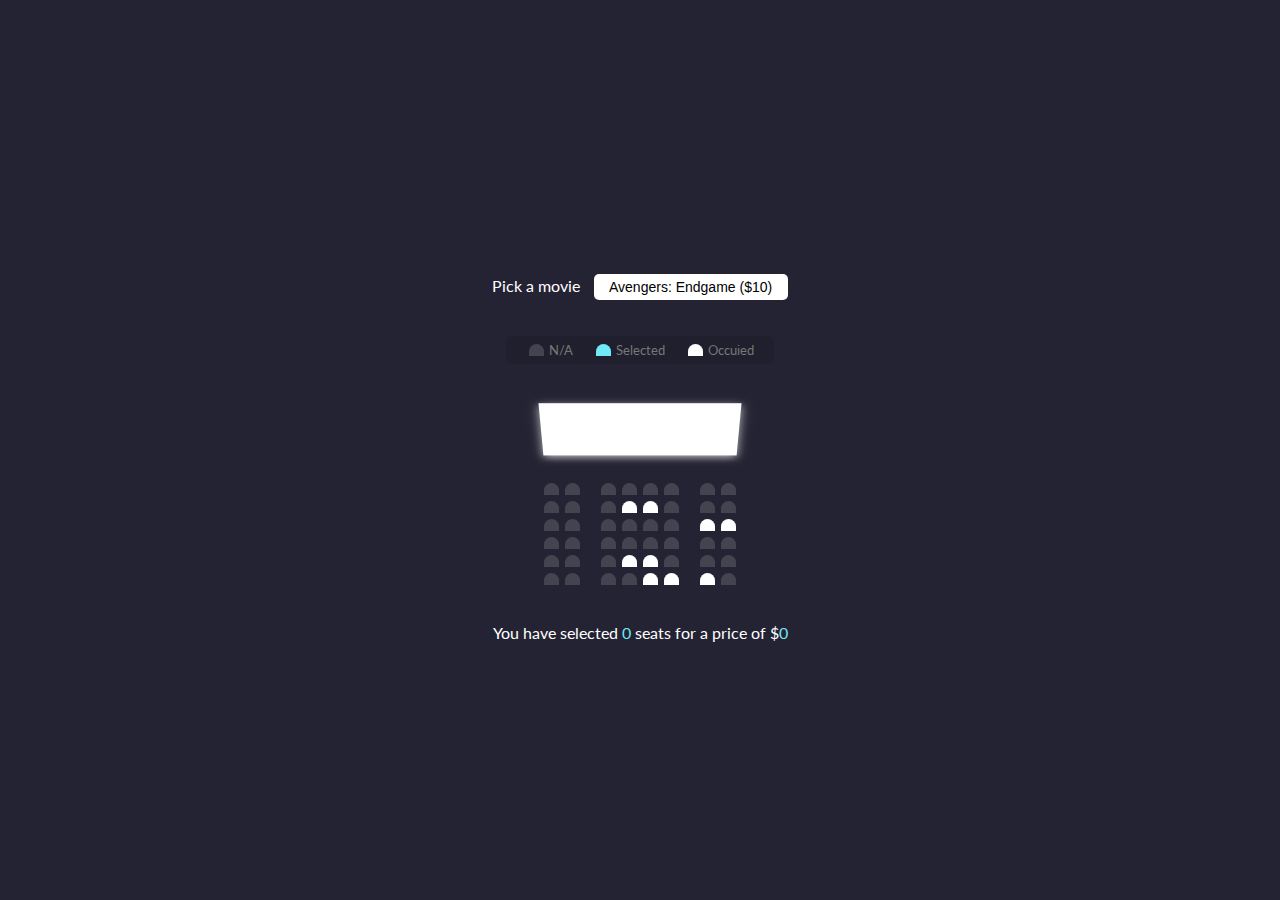
<file: Ticket/index.html>
<!DOCTYPE html>
<html lang="en">
  <head>
    <meta charset="UTF-8" />
    <meta name="viewport" content="width=device-width, initial-scale=1.0" />
    <link rel="stylesheet" href="style.css" />
    <title>Movie Seat Booking</title>
  </head>

  <body>
    <div class="movie-container">
      <label>Pick a movie</label>
      <select id="movie">
        <option value="10">Avengers: Endgame ($10)</option>
        <option value="12">Joker ($12)</option>
        <option value="8">Toy Story 4 ($8)</option>
        <option value="9">The Lion King ($9)</option>
      </select>
    </div>

    <ul class="showcase">
      <li>
        <div class="seat"></div>
        <small>N/A</small>
      </li>
      <li>
        <div class="seat selected"></div>
        <small>Selected</small>
      </li>
      <li>
        <div class="seat occupied"></div>
        <small>Occuied</small>
      </li>
    </ul>

    <div class="container">
      <div class="screen"></div>

      <div class="row">
        <div class="seat"></div>
        <div class="seat"></div>
        <div class="seat"></div>
        <div class="seat"></div>
        <div class="seat"></div>
        <div class="seat"></div>
        <div class="seat"></div>
        <div class="seat"></div>
      </div>
      <div class="row">
        <div class="seat"></div>
        <div class="seat"></div>
        <div class="seat"></div>
        <div class="seat occupied"></div>
        <div class="seat occupied"></div>
        <div class="seat"></div>
        <div class="seat"></div>
        <div class="seat"></div>
      </div>
      <div class="row">
        <div class="seat"></div>
        <div class="seat"></div>
        <div class="seat"></div>
        <div class="seat"></div>
        <div class="seat"></div>
        <div class="seat"></div>
        <div class="seat occupied"></div>
        <div class="seat occupied"></div>
      </div>
      <div class="row">
        <div class="seat"></div>
        <div class="seat"></div>
        <div class="seat"></div>
        <div class="seat"></div>
        <div class="seat"></div>
        <div class="seat"></div>
        <div class="seat"></div>
        <div class="seat"></div>
      </div>
      <div class="row">
        <div class="seat"></div>
        <div class="seat"></div>
        <div class="seat"></div>
        <div class="seat occupied"></div>
        <div class="seat occupied"></div>
        <div class="seat"></div>
        <div class="seat"></div>
        <div class="seat"></div>
      </div>
      <div class="row">
        <div class="seat"></div>
        <div class="seat"></div>
        <div class="seat"></div>
        <div class="seat"></div>
        <div class="seat occupied"></div>
        <div class="seat occupied"></div>
        <div class="seat occupied"></div>
        <div class="seat"></div>
      </div>
    </div>

    <p class="text">
      You have selected <span id="count">0</span> seats for a price of $<span
        id="total"
        >0</span
      >
    </p>

    <script src="script.js"></script>
  </body>
</html>
</file>
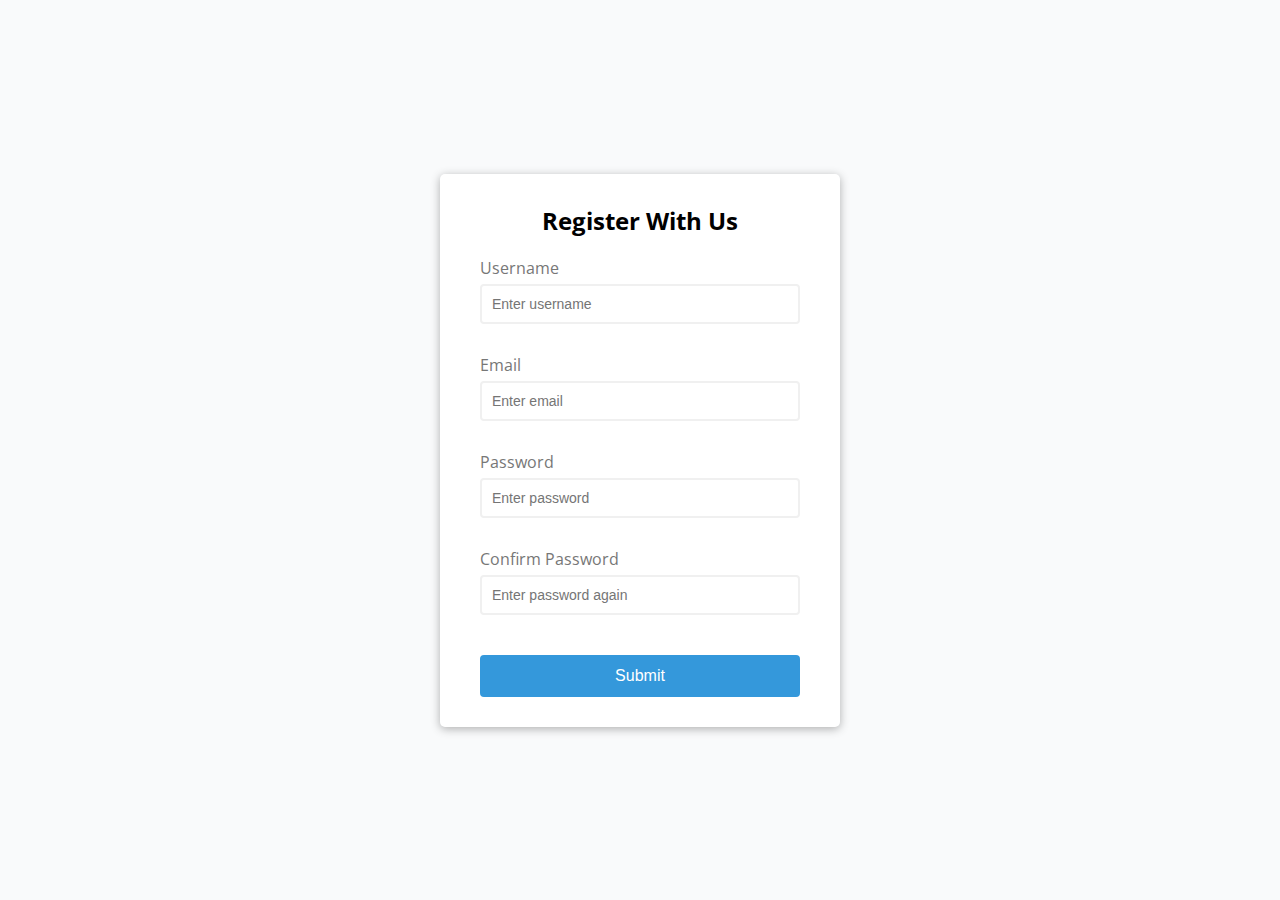
<file: Validator/index.html>
<!DOCTYPE html>
<html lang="en">
  <head>
    <meta charset="UTF-8" />
    <meta name="viewport" content="width=device-width, initial-scale=1.0" />
    <link rel="stylesheet" href="style.css" />
    <title>Form Validator</title>
  </head>
  <body>
    <div class="container">
      <form id="form" class="form">
        <h2>Register With Us</h2>
        <div class="form-control">
          <label for="username">Username</label>
          <input type="text" id="username" placeholder="Enter username" />
          <small>Error message</small>
        </div>
        <div class="form-control">
          <label for="email">Email</label>
          <input type="text" id="email" placeholder="Enter email" />
          <small>Error message</small>
        </div>
        <div class="form-control">
          <label for="password">Password</label>
          <input type="password" id="password" placeholder="Enter password" />
          <small>Error message</small>
        </div>
        <div class="form-control">
          <label for="password2">Confirm Password</label>
          <input
            type="password"
            id="password2"
            placeholder="Enter password again"
          />
          <small>Error message</small>
        </div>
        <button class="form-button" type="submit">Submit</button>
      </form>
    </div>

    <script src="script.js"></script>
  </body>
</html>
</file>
<file: Ticket/style.css>
@import url('https://fonts.googleapis.com/css2?family=Lato&display=swap');

* {
  box-sizing: border-box;
}

body {
  background-color: #242333;
  color: #fff;
  display: flex;
  flex-direction: column;
  align-items: center;
  justify-content: center;
  height: 100vh;
  font-family: 'Lato', sans-serif;
  margin: 0;
}

.movie-container {
  margin: 20px 0;
}

.movie-container select {
  background-color: #fff;
  border: 0;
  border-radius: 5px;
  font-size: 14px;
  margin-left: 10px;
  padding: 5px 15px 5px 15px;
  -moz-appearance: none;
  -webkit-appearance: none;
  appearance: none;
}

.container {
  perspective: 1000px;
  margin-bottom: 30px;
}

.seat {
  background-color: #444451;
  height: 12px;
  width: 15px;
  margin: 3px;
  border-top-left-radius: 10px;
  border-top-right-radius: 10px;
}

.seat.selected {
  background-color: #6feaf6;
}

.seat.occupied {
  background-color: #fff;
}

.seat:nth-of-type(2) {
  margin-right: 18px;
}

.seat:nth-last-of-type(2) {
  margin-left: 18px;
}

.seat:not(.occupied):hover {
  cursor: pointer;
  transform: scale(1.2);
}

.showcase .seat:not(.occupied):hover {
  cursor: default;
  transform: scale(1);
}

.showcase {
  background: rgba(0, 0, 0, 0.1);
  padding: 5px 10px;
  border-radius: 5px;
  color: #777;
  list-style-type: none;
  display: flex;
  justify-content: space-between;
}

.showcase li {
  display: flex;
  align-items: center;
  justify-content: center;
  margin: 0 10px;
}

.showcase li small {
  margin-left: 2px;
}

.row {
  display: flex;
}

.screen {
  background-color: #fff;
  height: 70px;
  width: 100%;
  margin: 15px 0;
  transform: rotateX(-45deg);
  box-shadow: 0 3px 10px rgba(255, 255, 255, 0.7);
}

p.text {
  margin: 5px 0;
}

p.text span {
  color: #6feaf6;
}
</file>
<file: Validator/style.css>
@import url('https://fonts.googleapis.com/css2?family=Open+Sans:ital@1&display=swap');

:root {
  --success-color: #2ecc71;
  --error-color: #e74c3c;
}

* {
  box-sizing: border-box;
}

body {
  background-color: #f9fafb;
  font-family: 'Open Sans', sans-serif;
  display: flex;
  align-items: center;
  justify-content: center;
  min-height: 100vh;
  margin: 0;
}

.container {
  background-color: #fff;
  border-radius: 5px;
  box-shadow: 0 2px 10px rgba(0, 0, 0, 0.3);
  width: 400px;
}

h2 {
  text-align: center;
  margin: 0 0 20px;
}

.form {
  padding: 30px 40px;
}

.form-control {
  margin-bottom: 10px;
  padding-bottom: 20px;
  position: relative;
}

.form-control label {
  color: #777;
  display: block;
  margin-bottom: 5px;
}

.form-control input {
  border: 2px solid #f0f0f0;
  border-radius: 4px;
  display: block;
  width: 100%;
  padding: 10px;
  font-size: 14px;
}

.form-control input:focus {
  outline: 0;
  border-color: #777;
}

.form-control.success input {
  border-color: var(--success-color);
}

.form-control.error input {
  border-color: var(--error-color);
}

.form-control small {
  color: var(--error-color);
  position: absolute;
  bottom: 0;
  left: 0;
  visibility: hidden;
}

.form-control.error small {
  visibility: visible;
}

.form-button {
  cursor: pointer;
  background-color: #3498db;
  border: 2px solid #3498db;
  border-radius: 4px;
  color: #fff;
  display: block;
  font-size: 16px;
  padding: 10px;
  margin-top: 20px;
  width: 100%;
}
</file>
